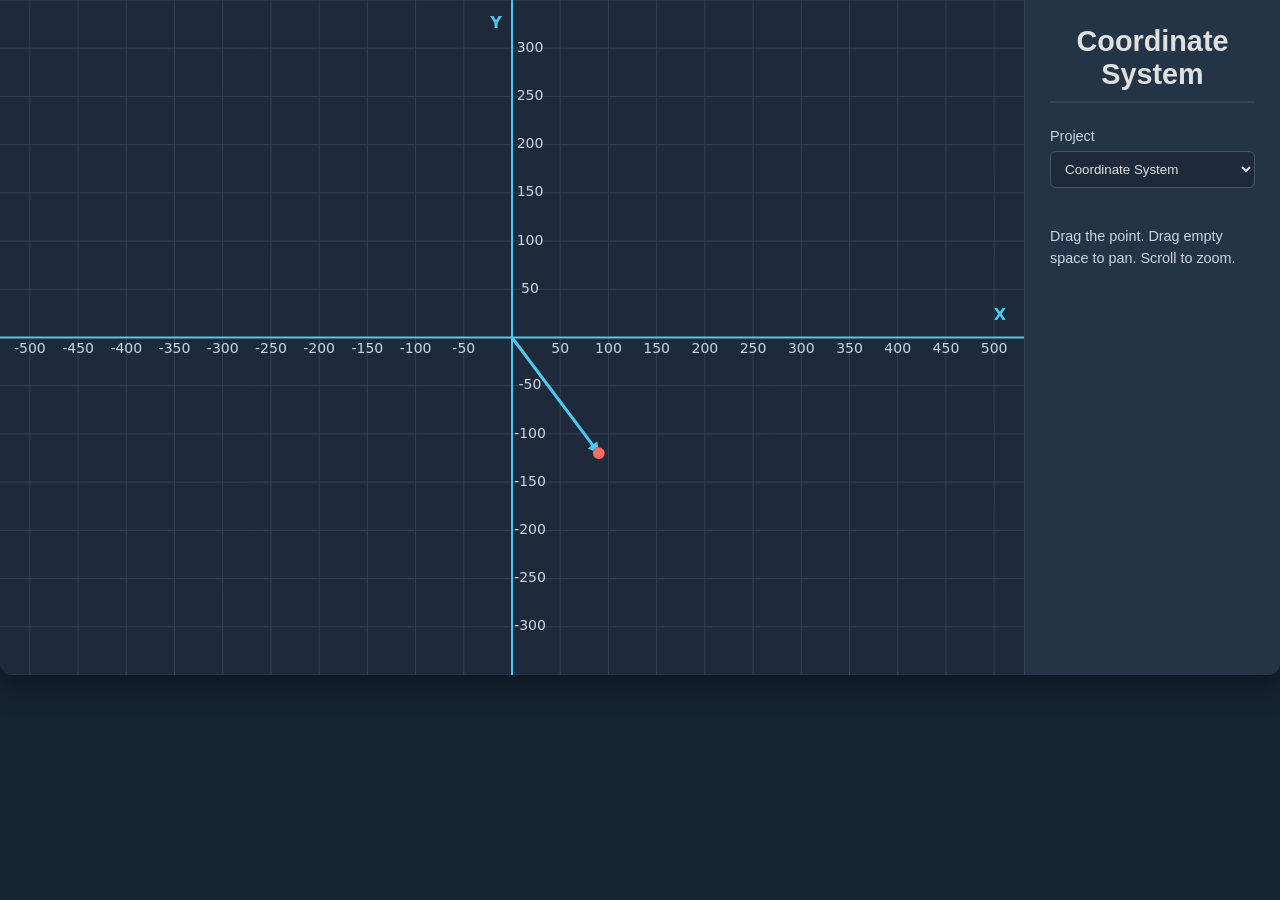
<file: Math Visualisation/index.html>
<!doctype html>
<html lang="en">
<head>
    <meta charset="utf-8" />
    <meta name="viewport" content="width=device-width,initial-scale=1" />
    <title>Math Visualisation</title>
    <link rel="stylesheet" href="style.css">
    <script defer src="main.js"></script>
</head>
<body>

     <div class="container">

        <div class="canvas-slot">
            <canvas id="canvas"></canvas>
        </div>

        <div id="data-block">
            <h1 id="project-title">Coordinate System</h1>

            <label class="control-label" for="project-select">Project</label>
            <select id="project-select" class="control-input">
                <option value="coordinates">Coordinate System</option>
                <option value="tiny-steps">Sine — Tiny Steps</option>
            </select>

            <div id="coordinate-controls" class="project-controls">
                <p class="help-text">Drag the point. Drag empty space to pan. Scroll to zoom.</p>
            </div>

            <div id="tiny-step-controls" class="project-controls" hidden>
                <label class="control-label" for="theta-input">Radian input θ</label>
                <input id="theta-input" class="control-input" type="number" step="0.1" value="1">

                <label class="control-label" for="steps-input">Tiny steps</label>
                <input id="steps-input" class="control-input" type="number" min="1" step="1" value="20">

                <div class="button-row">
                    <button id="reset-steps" type="button">Reset</button>
                    <button id="next-step" type="button">Next step</button>
                    <button id="run-steps" type="button">Run</button>
                </div>

                <div class="readout">
                    <p>Step <span id="step-value">0 / 20</span></p>
                    <p>h <span id="h-value">0.05000</span></p>
                    <p>(x, y) <span id="point-value">(1.00000, 0.00000)</span></p>
                    <p>x² + y² <span id="length-value">1.00000</span></p>
                    <p>Squared-length error <span id="error-value">0.00000</span></p>
                </div>
            </div>
        </div>

    </div>

</body>
</html>
</file>
<file: Math Visualisation/style.css>
* { 
    box-sizing: border-box; 
    margin:0; 
    padding:0; 
    font-family: 'Open Sans', Tahoma, Geneva, Verdana, sans-serif; 
}

body {
  background-color: #152433;
  color: #e0e0e0;
}

/* flex container - determine both dimensions */
.container {
  display: flex;
  width: 100%;
  height: 75vh;
  background: #1e293b;
  border-radius: 0 0 12px 12px;
  overflow: hidden;
  box-shadow: 0 10px 30px rgba(0,0,0,0.4);
}

/* canvas: 80% of container width, full height inherited */
.canvas-slot { 
    flex: 0 0 80%; 
}

/* match the parent */
#canvas {
  width: 100%;
  height: 100%;
  display: block;
}

#data-block {
  flex: 0 0 20%;
  background: #243447;
  padding: 25px;
  border-left: 1px solid #334155;
}

h1 {
    color: #e0e0e0;
    margin-bottom: 25px;
    text-align: center;
    font-size: 1.8rem;
    font-weight: 600;
    padding-bottom: 10px;
    border-bottom: 2px solid #334155;
}

.project-controls {
    margin-top: 22px;
}

.control-label {
    display: block;
    margin-bottom: 7px;
    color: #cbd5e1;
    font-size: 0.9rem;
}

.control-input {
    width: 100%;
    margin-bottom: 16px;
    padding: 9px 10px;
    border: 1px solid #475569;
    border-radius: 6px;
    background: #1e293b;
    color: #e0e0e0;
}

.button-row {
    display: flex;
    gap: 8px;
    flex-wrap: wrap;
}

button {
    padding: 8px 10px;
    border: 1px solid #475569;
    border-radius: 6px;
    background: #1e293b;
    color: #e0e0e0;
    cursor: pointer;
}

button:hover {
    background: #334155;
}

.help-text,
.readout {
    color: #cbd5e1;
    font-size: 0.9rem;
    line-height: 1.5;
}

.readout {
    margin-top: 20px;
}

.readout p {
    margin-bottom: 8px;
}

.readout span {
    display: block;
    color: #f8fafc;
}
</file>
